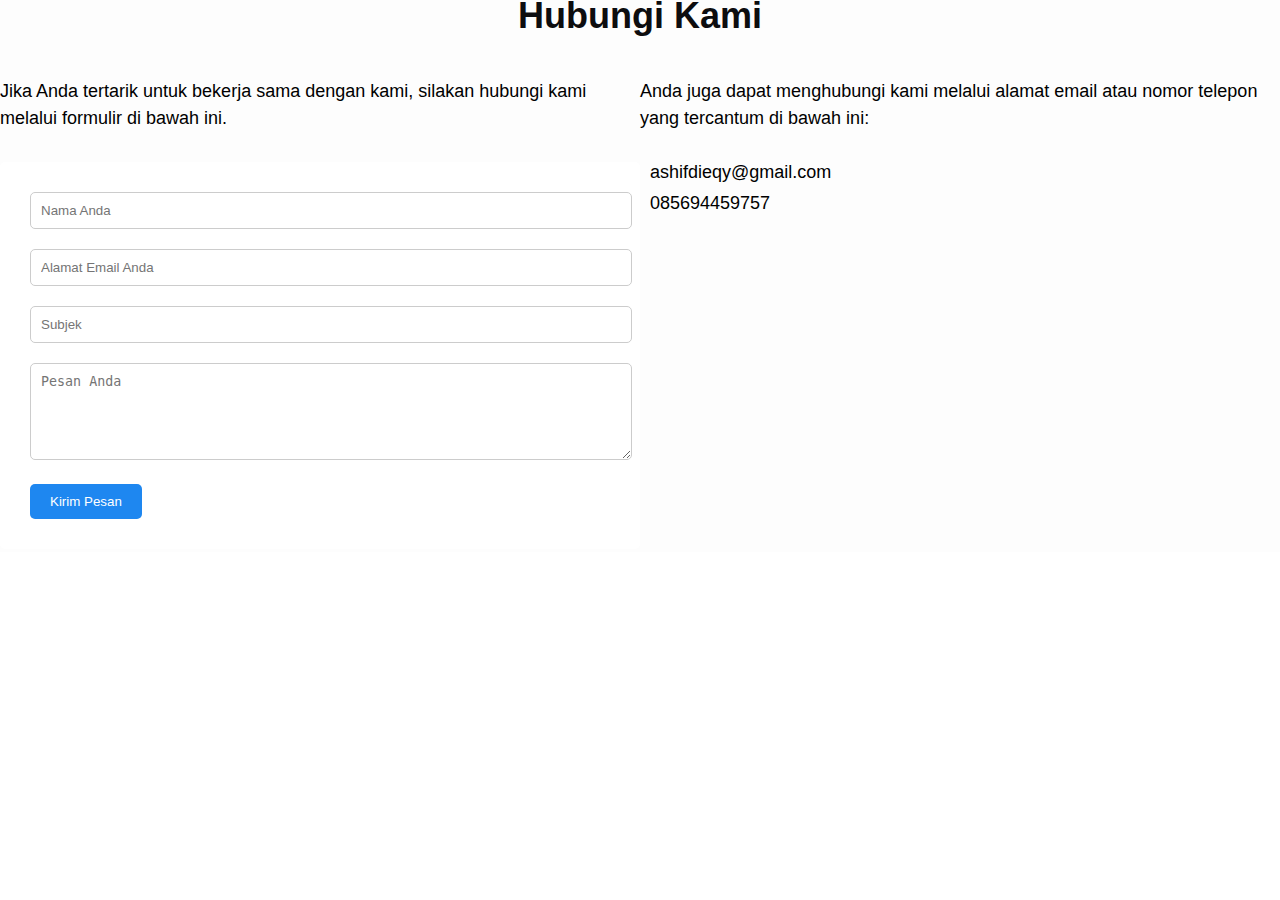
<file: Pemrograman Web/contact.html>
<!DOCTYPE html>
<html lang="en">
<head>
    <meta charset="UTF-8">
    <meta http-equiv="X-UA-Compatible" content="IE=edge">
    <meta name="viewport" content="width=device-width, initial-scale=1.0">
    <link rel="stylesheet" href="style.css">
    <title>Document</title>
</head>
<body>
    <section id="contact">
        <div class="container">
          <h2 class="section-title">Hubungi Kami</h2>
          <div class="row">
            <div class="col-md-6">
              <p>Jika Anda tertarik untuk bekerja sama dengan kami, silakan hubungi kami melalui formulir di bawah ini.</p>
              <form action="#" method="post" class="contact-form">
                <div class="form-group">
                  <input type="text" class="form-control" placeholder="Nama Anda" required>
                </div>
                <div class="form-group">
                  <input type="email" class="form-control" placeholder="Alamat Email Anda" required>
                </div>
                <div class="form-group">
                  <input type="text" class="form-control" placeholder="Subjek" required>
                </div>
                <div class="form-group">
                  <textarea class="form-control" rows="5" placeholder="Pesan Anda" required></textarea>
                </div>
                <button type="submit" class="btn btn-primary">Kirim Pesan</button>
              </form>
            </div>
            <div class="col-md-6">
              <p>Anda juga dapat menghubungi kami melalui alamat email atau nomor telepon yang tercantum di bawah ini:</p>
              <ul class="contact-info">
                <li><i class="fa fa-envelope"></i> ashifdieqy@gmail.com</li>
                <li><i class="fa fa-phone"></i> 085694459757</li>
              </ul>
            </div>
          </div>
        </div>
      </section>
</file>
<file: Pemrograman Web/style.css>
* {
    text-decoration: none;
    margin: 0px;
    padding: 0px;
}

body {
    margin: 0px;
    padding: 0px;
    font-family: 'Open sans',sans-serif;
}

.wrapper {
    width: 1100px;
    margin: auto;
    position: relative;
    font-size: 1.5rem;
}

#profile {
    display: flex;
    flex-direction: column;
    align-items: center;
    font-family: slap-serif;
    text-align: center;
    background-image: linear-gradient(rgb(85, 29, 225), rgb(171, 97, 240), rgb(193, 157, 243));
}
  
  #profile img {
    border-radius: 50%;
    height: 150px;
    width: 125px;
    margin: 50px auto;
    border-radius: 100%;
}
  
  #profile h1 {
    font-size: 1.5rem;
    margin: 0.5rem 0;
    font-family: courier;
}
  
  #profile p {
    font-size: 1rem;
    margin: 0;
    font-family: courier;
    color: #030116;
}

.logo a {
    font-size: 25px;
    font-weight: 800;
    float: left;
    font-family: courier;
    color: #05010a;
    background-color: #cccad4;
}

.infor {
    font-size: 20px;
    font-weight: none;
    margin-top: 20px;
    margin-bottom: 10px;
}

/* Styling for the Pendidikan section */
#Pendidikan {
    margin: 20px;
    padding: 10px;
    background-color: #cecdd2;
  }
  
  #Pendidikan h2 {
    font-size: 24px;
    font-weight: bold;
    margin-top: 20px;
    margin-bottom: 10px;
  }
  
  #Pendidikan ol {
    margin-left: 30px;
  }
  
  #Pendidikan li {
    font-size: 16px;
    line-height: 1.5;
    margin-bottom: 10px;
  }
  
  #Pendidikan strong {
    font-weight: bold;
  }
  
  /* Styling for the Keahlian section */
  #Keahlian {
    margin: 20px;
    padding: 10px;
    background-color: #f2f2f2;
  }
  
  #Keahlian h2 {
    font-size: 24px;
    font-weight: bold;
    margin-top: 20px;
    margin-bottom: 10px;
  }
  
  #Keahlian ul {
    margin-left: 30px;
  }
  
  #Keahlian li {
    font-size: 16px;
    line-height: 1.5;
    margin-bottom: 10px;
  }
  

.menu {
    float: right;
}

nav {
    width: 100%;
    margin: auto;
    display: flex;
    line-height: 80px;
    position: sticky;
    position: -webkit-sticky; 
    top: 0;
    background: #FFFFFF;
    z-index: 1;
    border-bottom:1px solid #364f6b;
}

nav ul {
    list-style-type: none;
    margin: 0;
    padding: 0;
    overflow: hidden;
}

nav ul li {
    float: left;
}

nav ul li a {
    color: rgb(160, 21, 246);
    font-weight: bold;
    text-align: center;
    padding: 0px 16px 0px 16px;
    text-decoration: none;
}

nav ul li a:hover {
    text-decoration: underline;
}

section {
    margin: auto;
    display: flex;
    margin-bottom: 50px;
}

.kolom {
    margin-top: 50px;
    margin-bottom: 50px;
}

.kolom .deskripsi {
    font-size: 20px;
    font-weight: bold;
    font-family: 'comic sans ms';
    color: #364f6b;
}

h2 {
    font-family: ;
    font-weight: 30;
    font-size: 15px;
    margin-bottom: 20px;
    color: #0d0d0f;
    width: 100%;
    line-height: 25px;
}
p {
    margin: 10px 0px 10px 0px;
    padding: 10px 0px 10px 0px;
    
}

.tengah {
    text-align: center;
    width: 100%;
    
}

#copyright {
    text-align: center;
    width: 100%;
    padding: 50px 0px 50px 0px;
    margin-top: 50px;
}

@media screen and (max-width: 991.98px) {
    .wrapper {
        width: 100%;
    }

    .logo a {
        display: block;
        width: 100%;
        text-align: center;
    }

    nav .menu {
        width: 100%;
        margin: 0;
    }

    nav .menu ul {
        text-align: center;
        margin: auto;
        line-height: 60px;
    }

    nav .menu ul li {
        display: inline-block;
        float: none;
    }

    section {
        display: block;
    }

    section img {
        display: block;
        width: 100%;
        height: auto;
    }

}


/* Style untuk section dengan id "contact" */
#contact {
    background-color: #fdfdfd;
    padding: 3px 0;
  }
  
  .section-title {
    font-size: 36px;
    font-weight: bold;
    margin-bottom: 30px;
    text-align: center;
  }
  
  .contact-form {
    background-color: #fff;
    padding: 30px;
    border-radius: 5px;
  }
  
  .form-group {
    margin-bottom: 20px;
  }
  
  .form-control {
    border-radius: 5px;
    border: 1px solid #ccc;
    padding: 10px;
    width: 100%;
  }
  
  .form-control:focus {
    outline: none;
    border-color: #1e87f0;
  }
  
  .btn {
    background-color: #1e87f0;
    color: #fff;
    border: none;
    padding: 10px 20px;
    border-radius: 5px;
    cursor: pointer;
  }
  
  .btn:hover {
    background-color: #0f7ae5;
  }
  
  .contact-info {
    list-style: none;
    margin: 0;
    padding: 0;
  }
  
  .contact-info li {
    font-size: 18px;
    margin-bottom: 10px;
  }
  
  .contact-info li i {
    margin-right: 10px;
    color: #1e87f0;
  }
  

  /* Style untuk section dengan id "about" */
#about {
    background-color: #fff;
    padding: 60px 0;
  }
  
  .section-title  {
    font-size: 36px;
    font-weight: bold;
    margin-bottom: 30px;
    text-align: center;
  }
  
  .img-responsive {
    max-width: 100%;
    height: auto;
    margin-bottom: 20px;
  }
  
  .col-md-6 {
    width: 50%;
    float: left;
  }
  
  .col-md-6:last-child {
    float: right;
  }
  
  p {
    font-size: 18px;
    line-height: 1.5;
    margin-bottom: 20px;
  }
  
  .btn {
    background-color: #1e87f0;
    color: #fff;
    border: none;
    padding: 10px 20px;
    border-radius: 5px;
    cursor: pointer;
  }
  
  .btn:hover {
    background-color: #0f7ae5;
  }
  

  .social-media a:hover {
    transform: scale(1.2);
  }
</file>
